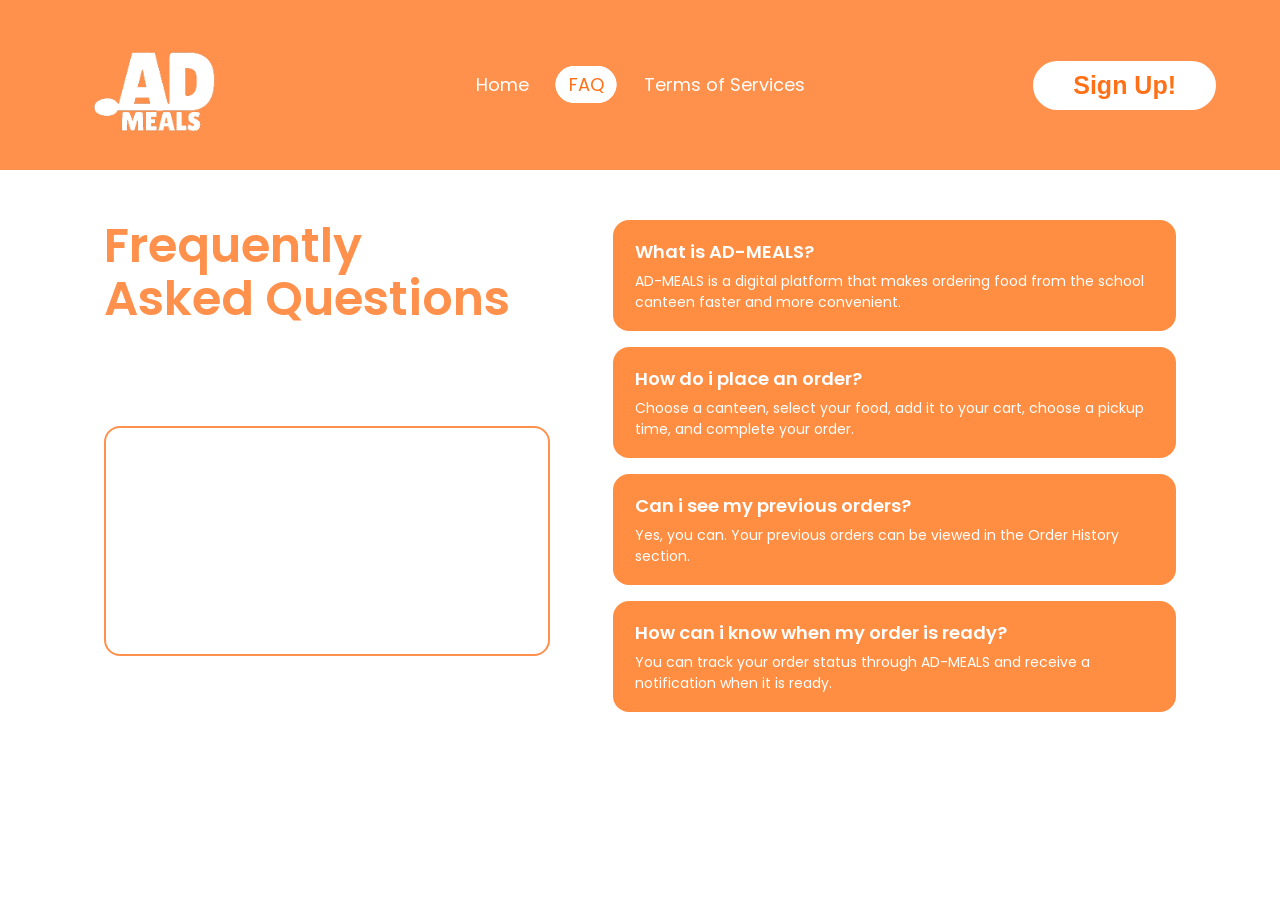
<file: faq.html>
<!DOCTYPE html>
<html lang="en">
    <head>
        <meta charset="UTF-8">
        <meta name="viewport" content="width=device-width, initial-scale=1.0">
        <title>Frequently Asked Questions</title>
        <link rel="preconnect" href="https://fonts.googleapis.com">
        <link rel="stylesheet" href="faq.css">
        <link href="https://fonts.googleapis.com/css2?family=Poppins:wght@300;400;500;600;700;900&display=swap" rel="stylesheet">
    </head>
    <body>
        <header class="header">
            <nav>
                <div>
                    <img class="logo" src="assets/LOGO (1) 1.png" alt="logo">
                </div>
                <div>
                    <button class="hambuger">☰</button>
                    <ul class="navli">
                        <li><a href="index.html">Home</a></li>
                        <li><a href="faq.html" class="active">FAQ</a></li>
                        <li><a href="tos.html">Terms of Services</a></li>
                    </ul>
                    <a href="register.html"><button class="singup">Sign Up!</button></a>
                </div>
            </nav>
        </header>

        <main class="faq-container">
        
        <div class="faq-left">
            <h1 class="faq-title">Frequently <br> Asked Questions</h1>
            <div class="illustration-box"></div> <!-- Kotak border oranye -->
        </div>

        
        <div class="faq-right">
            <div class="faq-card">
                <h3>What is AD-MEALS?</h3>
                <p>AD-MEALS is a digital platform that makes ordering food from the school canteen faster and more convenient.</p>
            </div>

            <div class="faq-card">
                <h3>How do i place an order?</h3>
                <p>Choose a canteen, select your food, add it to your cart, choose a pickup time, and complete your order.</p>
            </div>

            <div class="faq-card">
                <h3>Can i see my previous orders?</h3>
                <p>Yes, you can. Your previous orders can be viewed in the Order History section.</p>
            </div>

            <div class="faq-card">
                <h3>How can i know when my order is ready?</h3>
                <p>You can track your order status through AD-MEALS and receive a notification when it is ready.</p>
            </div>
        </div>

    </main>
    </body>
</file>
<file: faq.css>
* {
    box-sizing: border-box;
    margin: 0;
    padding: 0;
}

body {
    font-family: 'Poppins', sans-serif;
    background-color: #ffffff;
    overflow-x: hidden;
}

/* ==========================================
   HEADER & NAV (100% KODE ASLI DARI KAMU)
   ========================================== */
.header {
    background-color: #ff914d;
    position: -webkit-sticky;
    position: sticky;
    top: 0;
    z-index: 9999;
    width: 100%;
}

.logo {
    max-width: 65%;
    height: auto;
    margin: 0px 10px 0px 30px;
}

nav {
    display: flex;
    justify-content: space-between;
    align-items: center;
    padding: 15px 5%;
    position: relative;
}

.navli {
    margin-top: 10px;
    display: flex;
    list-style: none;
    gap: 15px;
    align-items: center;
    position: absolute;
    left: 50%;
    transform: translateX(-50%);
}

.navli a {
    text-decoration: none;
    color: white;
    font-weight: 400;
    font-size: 18px;
    white-space: nowrap;
    padding: 5px 12px;
    transition: all 0.3s ease;
}

.navli a.active {
    color: #ff7017;
    background-color: white;
    border: 1px solid white;
    border-radius: 19.5px;
}

.singup {
    background-color: #ffffff;
    color: #ff7017;
    font-weight: bold;
    font-size: 25px;
    border: none;
    border-radius: 30px;
    padding:    10px 40px 10px 40px;
}

.hambuger {
    display: none;
    background: none;
    border: none;
    color: white;
    font-size: 1.8rem;
    cursor: pointer;
    padding: 5px; 
}

.faq-container {
    display: flex;
    justify-content: space-between;
    gap: 40px;
    max-width: 1200px; 
    margin: 50px auto;
    padding: 0 5%;
}

.faq-left {
    flex: 1;
}

.faq-title {
    line-height: 1.1;
    color: #FF914D;
    font-weight: 600;
    font-size: 48px;
    margin-bottom: 25px;
}

.illustration-box {
    border: 2px solid #FF914D;
    border-radius: 16px;
    height: 230px;
    width: 95%;
    margin-top: 100px;
}

.faq-right {
    flex: 1.2;
    display: flex;
    flex-direction: column;
    gap: 16px;
}

.faq-card {
    background-color: #ff8e43;
    color: #ffffff;
    padding: 18px 22px;
    border-radius: 16px;
}

.faq-card h3 {
    font-size: 18px;
    font-weight: 600;
    margin-bottom: 6px;
}

.faq-card p {
    font-size: 14px;
    font-weight: 400;
    line-height: 1.5;
}

/* Penyesuaian untuk HP */
@media (max-width: 768px) {
    .faq-container {
        flex-direction: column;
        margin: 30px auto;
    }

    .navli {
        display: none;
    }

    .hambuger {
        display: block;
    }
}
</file>
